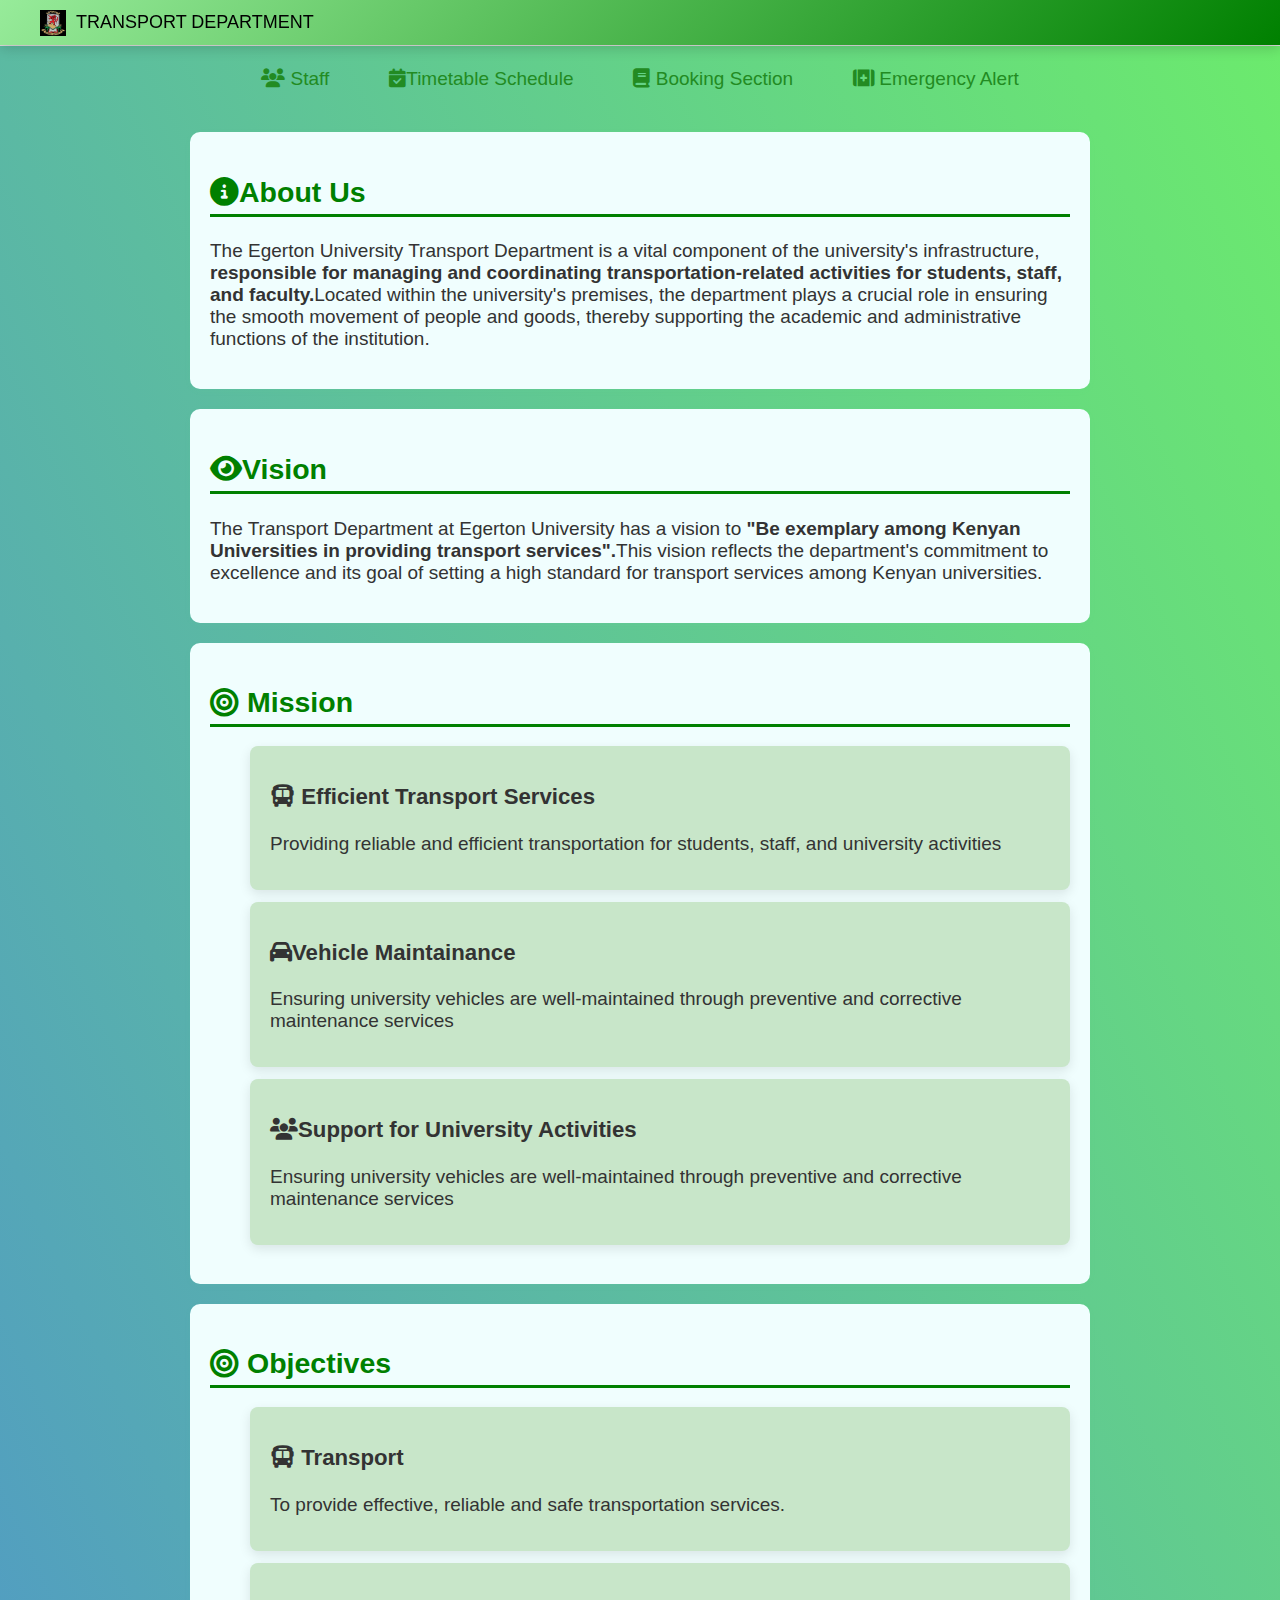
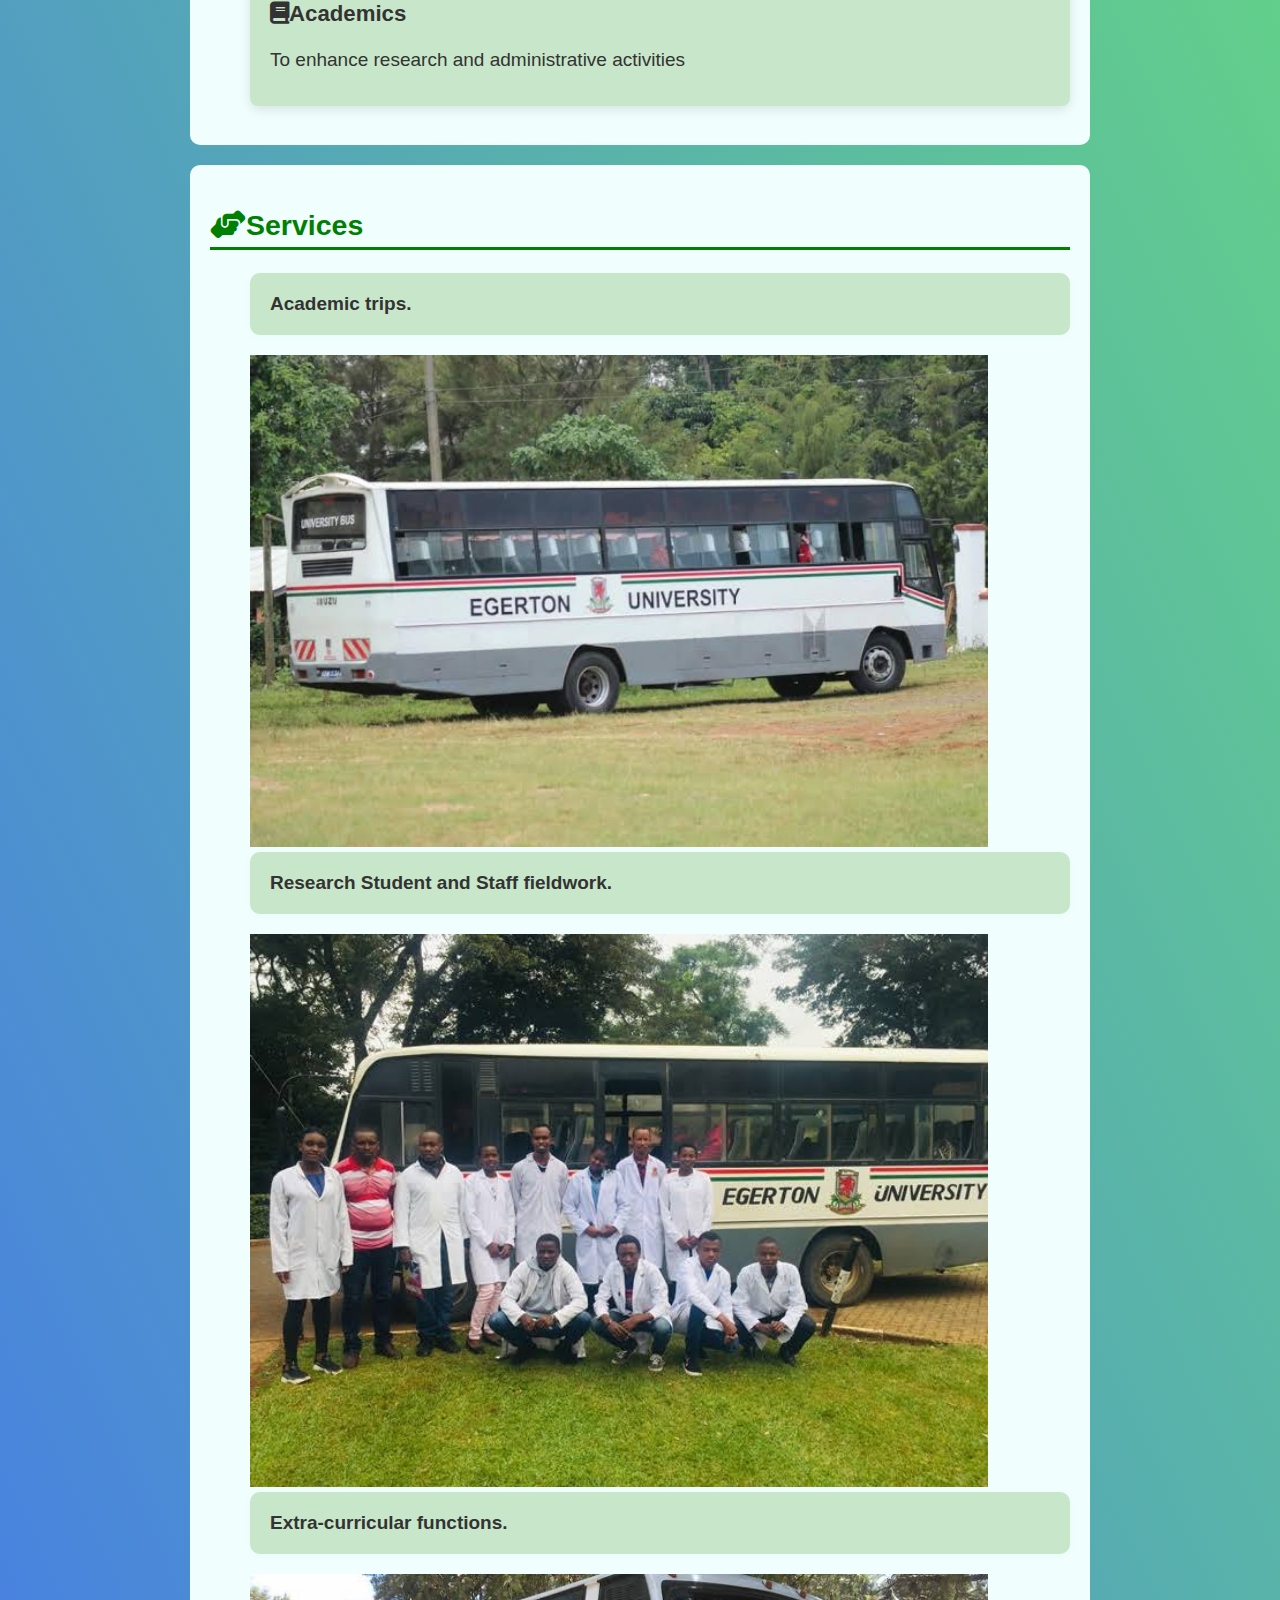
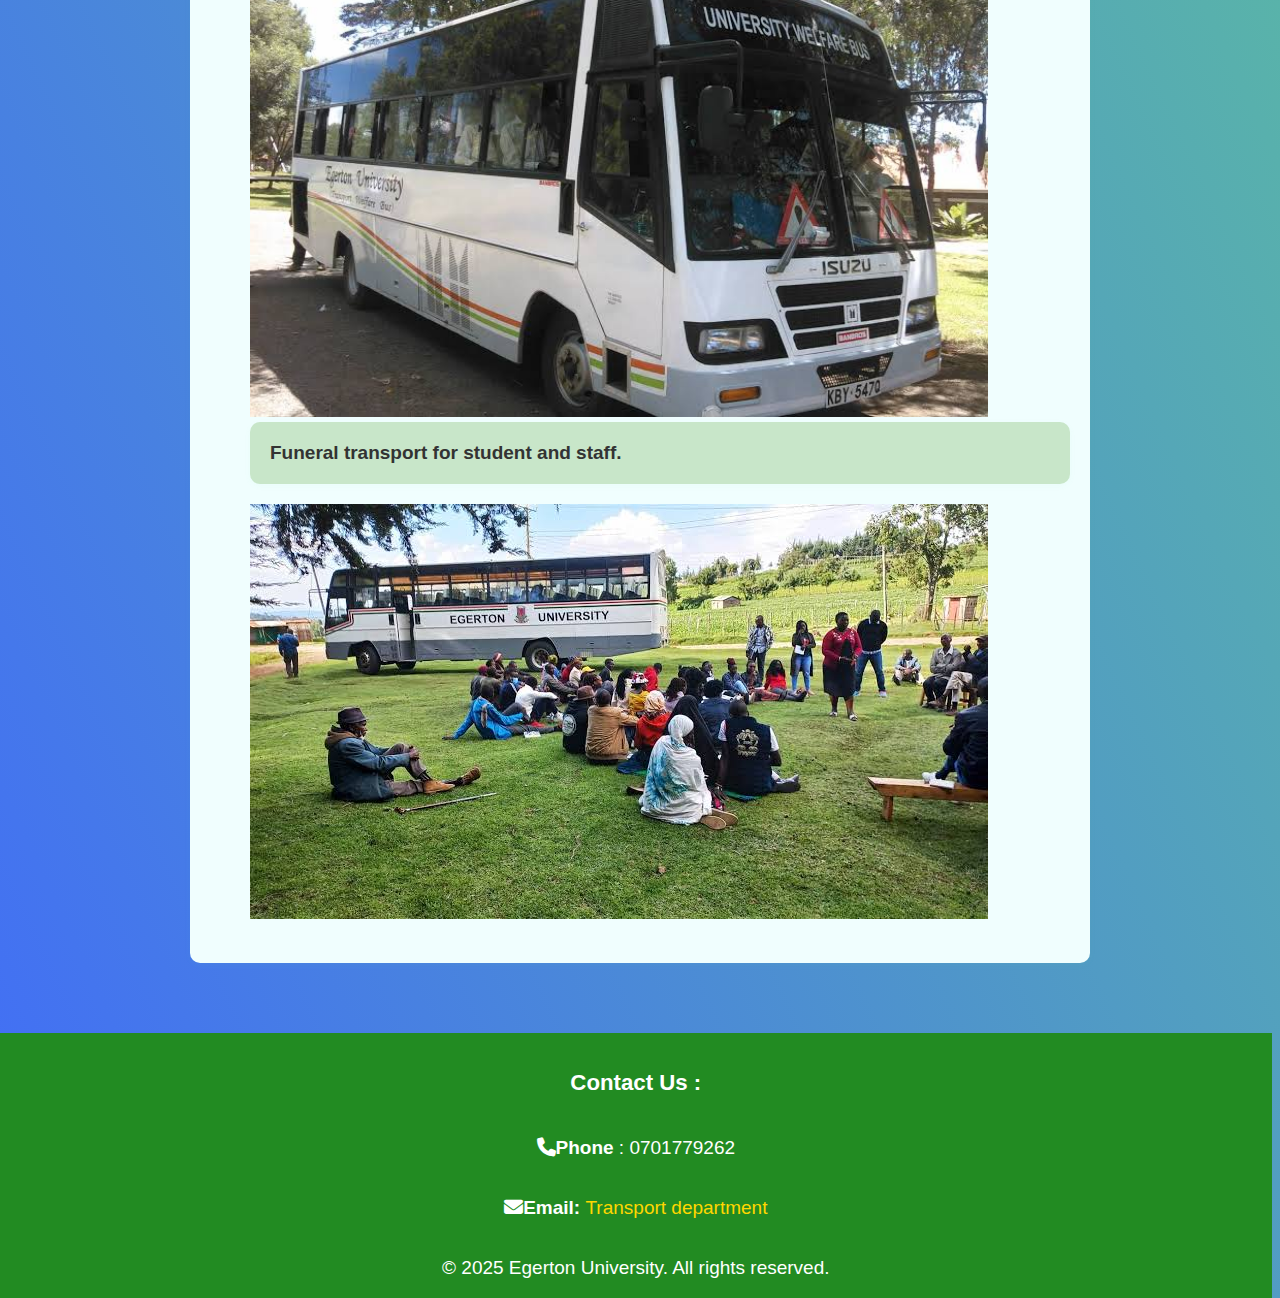
<file: index.html>
<!DOCTYPE html>
<html lang="en">
<head>
  <meta charset="UTF-8">
  <meta name="viewport" content="width=device-width, initial-scale=1.0">
  <title>Egerton University Transport Department</title>
  <link rel="stylesheet" href="styles.css">
   <link rel="stylesheet" href="https://cdnjs.cloudflare.com/ajax/libs/font-awesome/6.4.0/css/all.min.css">
  <link rel="icon" href="images/logo.jpeg">

</head>

<body>
  <header class="main-header">  
     <div class="logo">      
      <figure>              
       <img src="images/logo.jpeg">
       <div class="center">
          <figcaption>TRANSPORT DEPARTMENT</figcaption>
        </div>
      </figure>
     </div>
  <div class="menu-icon" id="menu-icon">
    <span></span>  
    <span></span>
    <span></span>
  </div>
  </header>
  
  <nav class="nav-menu" id="nav-menu">
    <ul>
      <li class="menu-list"><a href="staff.html"><i class="fas fa-users"></i> Staff</a></li>            
      <li class="menu-list"><a href="timetable.html"><i class="fas fa-calendar-check"></i>Timetable Schedule</a></li>                       
      <li class="menu-list"><a href="booking.html"><i class="fas fa-book"></i> Booking Section</a></li>                        
      <li class="menu-list"><a href="emergency.html"><i class="fas fa-first-aid"></i> Emergency Alert</a></li>    
    </ul>
  </nav>
  <main>
    
    <section class="main">
      <h2><i class="fas fa-info-circle"></i>About Us</h2>
      <p>The Egerton University Transport Department is a vital component of the university's infrastructure, <b>responsible for managing and coordinating transportation-related activities for students, staff, and faculty.</b>Located within the university's premises, the department plays a crucial role in ensuring the smooth movement of people and goods, thereby supporting the academic and administrative functions of the institution.</p>
    </section>      
                   
    <section class="main">
        <h2><i class="fas fa-eye"></i>Vision</h2>
        <p>The Transport Department at Egerton University has a vision to <b>"Be exemplary among Kenyan Universities in providing transport services".</b>This vision reflects the department's commitment to excellence and its goal of setting a high standard for transport services among Kenyan universities.</p>   
      </section> 
            
            <section class="main" id="body">
            <h2 class="section-title"><i class="fas fa-bullseye"></i>Mission</h2>
            <ul class="services-list">
                <li>
                    <h3><i class="fas fa-bus"></i> Efficient Transport Services</h3>
                    <p>Providing reliable and efficient transportation for students, staff, and university activities</p>
                </li>
                <li>
                    <h3><i class="fas fa-car"></i>Vehicle Maintainance</h3>
                    <p>Ensuring university vehicles are well-maintained through preventive and corrective maintenance services</p>
                </li>
                <li>
                    <h3><i class="fas fa-users"></i>Support for University Activities</h3>
                    <p>Ensuring university vehicles are well-maintained through preventive and corrective maintenance services</p>
                </li>                                        
            </ul>
        </section>
   
             <section class="main" id="body">
            <h2 class="section-title"><i class="fas fa-bullseye"></i>Objectives</h2>
            <ul class="services-list">
                <li>
                    <h3><i class="fas fa-bus"></i> Transport</h3>
                    <p>To provide effective, reliable and safe transportation services.</p>
                </li>
                <li>
                    <h3><i class="fas fa-book"></i>Academics</h3>
                    <p>To enhance research and administrative activities</p>
                </li>                                                                                    
            </ul>
        </section>

    <section class="main">
      <h2><i class="fas fa-hands-helping"></i>Services</h2>
      <ul>
        <section class="view"><li><b>Academic trips.</b></li></section>
        <img src="images/images (4).jpeg "></img>
        <section class="view"><li><b>Research Student and Staff fieldwork.</b></li></section>
        <img src="images/images (1).jpeg "></img>
        <section class="view"><li><b>Extra-curricular functions.</b></li></section>
      <img src="images/images (3).jpeg"></img>
        <section class="view"><li><b>Funeral transport for student and staff.</b></li></section>
        <img src="images/images (2).jpeg ">
      </ul>
    </section>
    
  </main>
  <footer class="footer">
    <h3>Contact Us :</h3>
    <p><i class="fas fa-phone"></i><b>Phone</b> : 0701779262</p>
    <p><i class="fas fa-envelope"></i><b>Email:</b> <a href="mailto:hillarygreat001@gmail.com">Transport department</a>
    <p>&copy; 2025 Egerton University. All rights reserved.</p>
    </footer>
    
  <script>
    const menuIcon = document.getElementById('menu-icon');
    const navMenu = document.getElementById('nav-menu');
    let isOpen = false;

    menuIcon.addEventListener('click', () => {
      isOpen = !isOpen;
      menuIcon.classList.toggle('active');
      navMenu.style.display = isOpen ? 'block' : 'none';
    });
   
  </script>
</body>

</html>
</file>
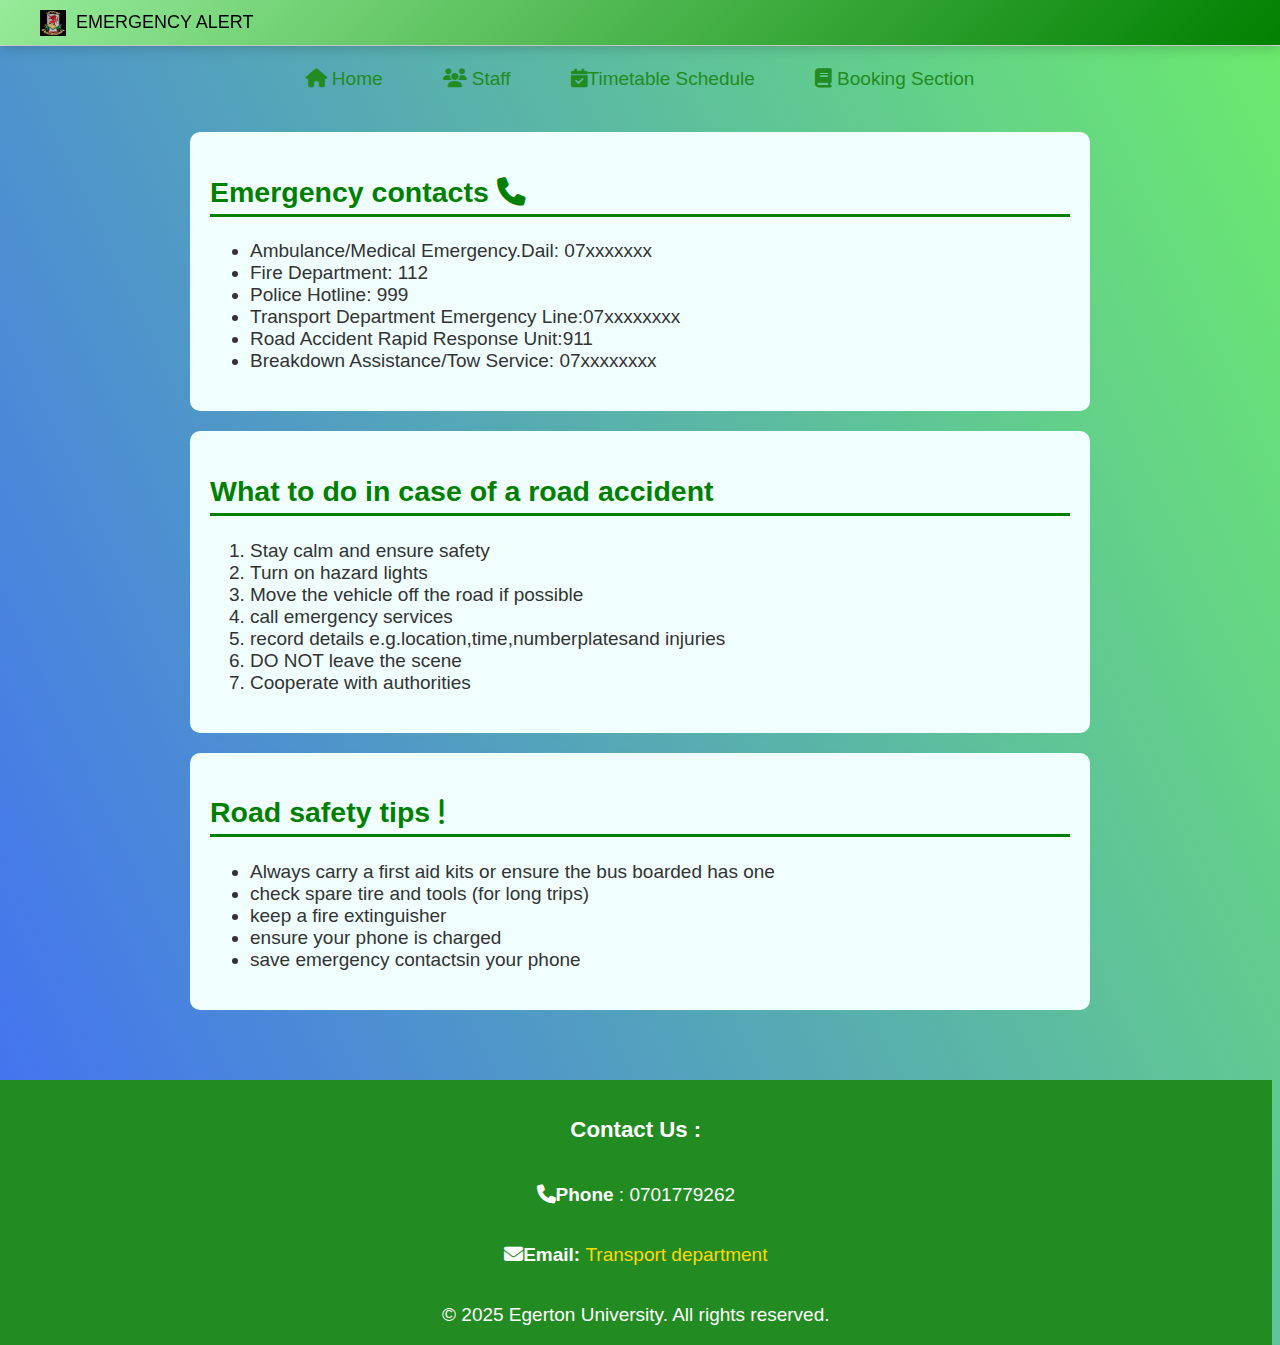
<file: emergency.html>
<!DOCTYPE html>
<html lang="en">
<head>
  <meta charset="UTF-8">
  <meta name="viewport" content="width=device-width, initial-scale=1.0">
  <title>Egerton University Transport Department</title>
  <link rel="stylesheet" href="styles.css">
   <link rel="stylesheet" href="https://cdnjs.cloudflare.com/ajax/libs/font-awesome/6.4.0/css/all.min.css">
   <link rel="icon" href="images/logo.jpeg">
</head>

<body>
  <header class="main-header">  
     <div class="logo">      
      <figure>              
       <img src="images/logo.jpeg">
       <div class="center">
          <figcaption>EMERGENCY ALERT</figcaption>
        </div>
      </figure>
     </div>
  <div class="menu-icon" id="menu-icon">
    <span></span>  
    <span></span>
    <span></span>
  </div>
  </header>
  
  <nav class="nav-menu" id="nav-menu">
    <ul>
      <li class="menu-list"><a href="index.html"><i class="fas fa-house"></i> Home</a></li>
      <li class="menu-list"><a href="staff.html"><i class="fas fa-users"></i> Staff</a></li>            
      <li class="menu-list"><a href="timetable.html"><i class="fas fa-calendar-check"></i>Timetable Schedule</a></li>                       
      <li class="menu-list"><a href="booking.html"><i class="fas fa-book"></i> Booking Section</a></li>                        
         
    </ul>
  </nav>
  <main> 
    <section class="main">
        <h2>Emergency contacts <i class="fa-solid fa-phone"></i></h2>
        <ul>
            <li>Ambulance/Medical Emergency.Dail: 07xxxxxxx</li>
            <li>Fire Department: 112</li>
            <li>Police Hotline: 999</li>
            <li>Transport Department Emergency Line:07xxxxxxxx</li>
            <li>Road Accident Rapid Response Unit:911</li>
            <li>Breakdown Assistance/Tow Service: 07xxxxxxxx</li>
        </ul>
    </section>
    <section class="main">
        <h2>What to do in case of a road accident</h2>
        <ol>
            <li>Stay calm and ensure safety</li>
            <li>Turn on hazard  lights</li>
            <li>Move the vehicle off the road if possible</li>
            <li>call emergency services</li>
            <li>record details e.g.location,time,numberplatesand injuries</li>
            <li>DO NOT leave the scene</li>
            <li>Cooperate with authorities</li>
        </ol>
    </section>
     <section class="main">
        <h2>Road safety tips <i class="fa-solid fa-exclamation"></i></h2>
        <ul>
            <li>Always carry a first aid kits or ensure the bus boarded has one</li>
            <li>check spare tire and tools (for long trips)</li>
            <li>keep a fire extinguisher</li>
            <li>ensure your phone is charged</li>
            <li>save emergency contactsin your phone</li>
        </ul>
     </section>
  </main>
  <footer class="footer">
    <h3>Contact Us :</h3>
    <p><i class="fas fa-phone"></i><b>Phone</b> : 0701779262</p>
    <p><i class="fas fa-envelope"></i><b>Email:</b> <a href="mailto:hillarygreat001@gmail.com">Transport department</a>
    <p>&copy; 2025 Egerton University. All rights reserved.</p>
    </footer>
    
  <script>
    const menuIcon = document.getElementById('menu-icon');
    const navMenu = document.getElementById('nav-menu');
    let isOpen = false;

    menuIcon.addEventListener('click', () => {
      isOpen = !isOpen;
      menuIcon.classList.toggle('active');
      navMenu.style.display = isOpen ? 'block' : 'none';
    });
   
  </script>
  </body>
  </html>
</file>
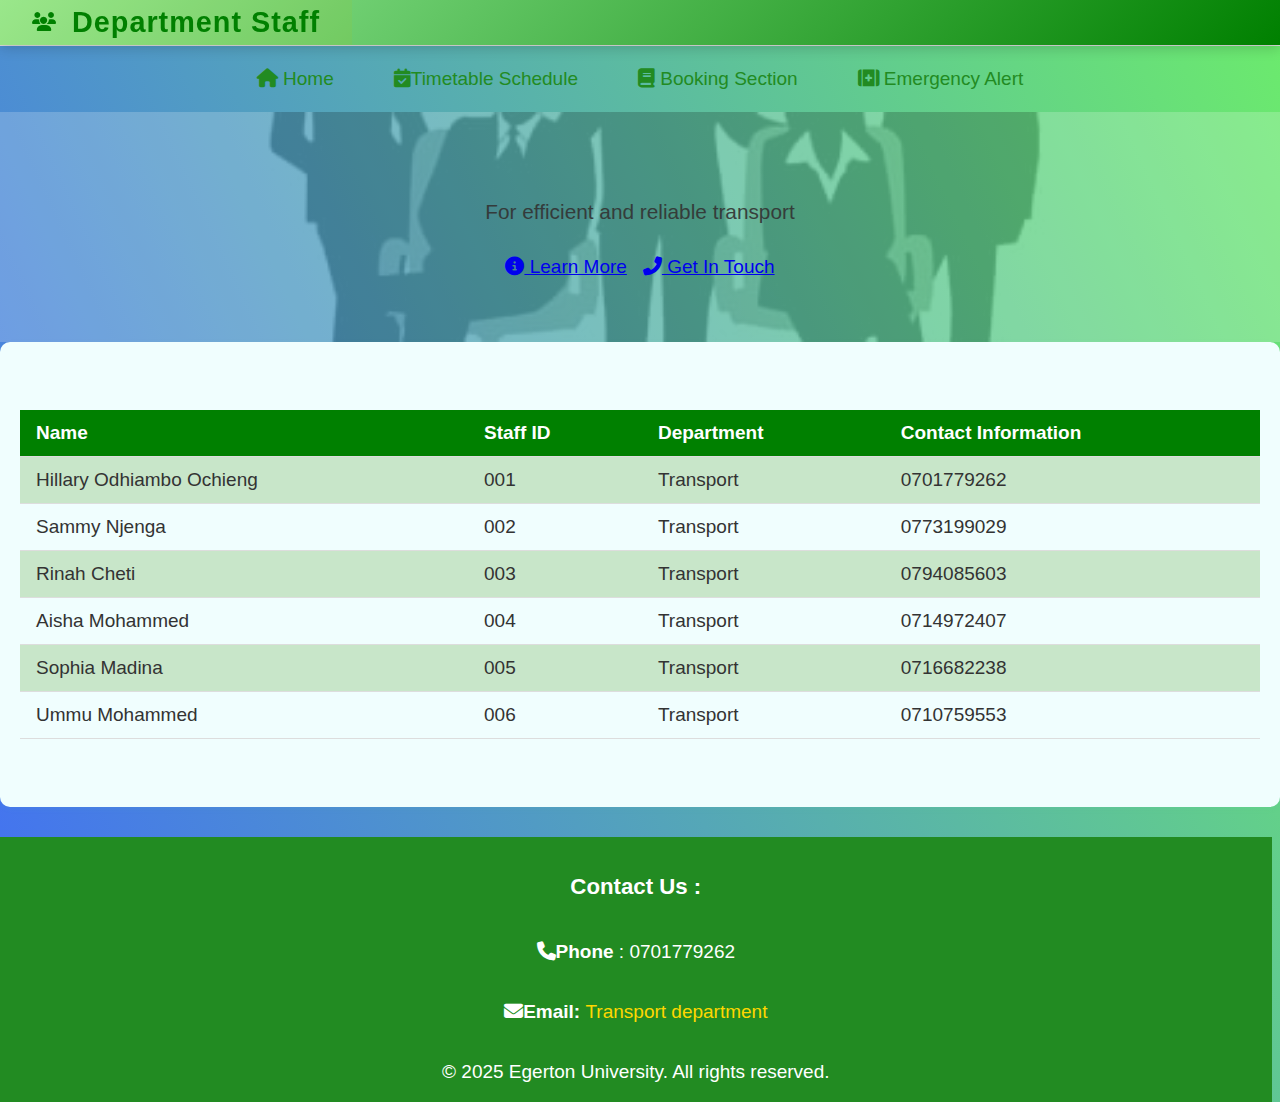
<file: staff.html>
<!DOCTYPE html>

<html>
<head>
    <meta charset="UTF-8">
  <meta name="viewport" content="width=device-width, initial-scale=1.0">
  <meta http-equiv="CONTENT-TYPE" content="text/html; charset=UTF-8">
  
    <link rel="stylesheet" href="styles.css">
     <link rel="stylesheet" href="https://cdnjs.cloudflare.com/ajax/libs/font-awesome/6.4.0/css/all.min.css">
    <link rel="icon" href="images/logo.jpeg">
     <title>staff</title>
 
      
</head> 
<body>
  <header class="main-header">
        <div class="header-top">
            <div class="logo">
                <i class="fas fa-users"></i>
                <div class="logo-text">Department Staff</div>
            </div>
            <div class="menu-icon" id="menu-icon">
    <span></span>  
    <span></span>
    <span></span>
  </div>
        </header>
        <nav class="nav-menu" id="nav-menu">
    <ul>
      <li class="menu-list"><a href="assignment.html"><i class="fas fa-house"></i> Home</a></li>            
      <li class="menu-list"><a href="timetable.html"><i class="fas fa-calendar-check"></i>Timetable Schedule</a></li>                       
      <li class="menu-list"><a href="booking.html"><i class="fas fa-book"></i> Booking Section</a></li>                        
      <li class="menu-list"><a href="emergency.html"><i class="fas fa-first-aid"></i> Emergency Alert</a></li>    
    </ul>
  </nav>

        <div class="hero">
            <div class="hero-content">
                <h1 class="hero-title"></h1>
                <p class="hero-subtitle">For efficient and reliable transport</p>
                <div class="hero-buttons">
                    <a href="#" class="btn btn-primary"><i class="fas fa-info-circle"></i> Learn More</a>
                    <a href="#" class="btn btn-secondary"><i class="fas fa-phone-alt"></i> Get In Touch</a>
                </div>
            </div>
        </div>
    
              <section>
                <div class="table-container"> 
                 <table>
                    <thead>
                        <tr>
                            <th>Name</th>
                            <th>Staff ID</th>
                            <th>Department</th>
                            <th>Contact Information</th>
                        </tr>
                    </thead>
                    <tbody>
                        <tr>
                            <td>Hillary Odhiambo Ochieng</td>
                            <td>001</td>
                            <td>Transport</td>
                            <td>0701779262</td>
                        </tr>
                        <tr>
                            <td>Sammy Njenga</td>
                            <td>002</td>
                            <td>Transport</td>
                            <td>0773199029</td>
                        </tr>
                        <tr>
                            <td>Rinah Cheti</td>
                            <td>003</td>
                            <td>Transport</td>
                            <td>0794085603</td>
                        </tr>  
                        <tr>
                            <td>Aisha Mohammed</td>
                            <td>004</td>
                            <td>Transport</td>
                            <td>0714972407</td>
                        </tr>
                      <tr>
                            <td>Sophia Madina</td>
                            <td>005</td>
                            <td>Transport</td>
                            <td>0716682238</td>
                      </tr>
                      <tr>
                           <td>Ummu Mohammed</td>
                           <td>006</td>
                           <td>Transport</td>
                           <td>0710759553</td>
                      </tr>
                    </tbody>
                </table>
              </section>
            </div>
        </section>
    <footer>
    <h3>Contact Us :</h3>
    <p><i class="fas fa-phone"></i><b>Phone</b> : 0701779262</p>
    <p><i class="fas fa-envelope"></i><b>Email:</b> <a href="mailto:hillarygreat001@gmail.com">Transport department</a>
    <p>&copy; 2025 Egerton University. All rights reserved.</p>
    </footer>
    <script>
    const menuIcon = document.getElementById('menu-icon');
    const navMenu = document.getElementById('nav-menu');
    let isOpen = false;

    menuIcon.addEventListener('click', () => {
      isOpen = !isOpen;
      menuIcon.classList.toggle('active');
      navMenu.style.display = isOpen ? 'block' : 'none';
    });
   
  </script>   
</body>
</html>
</file>
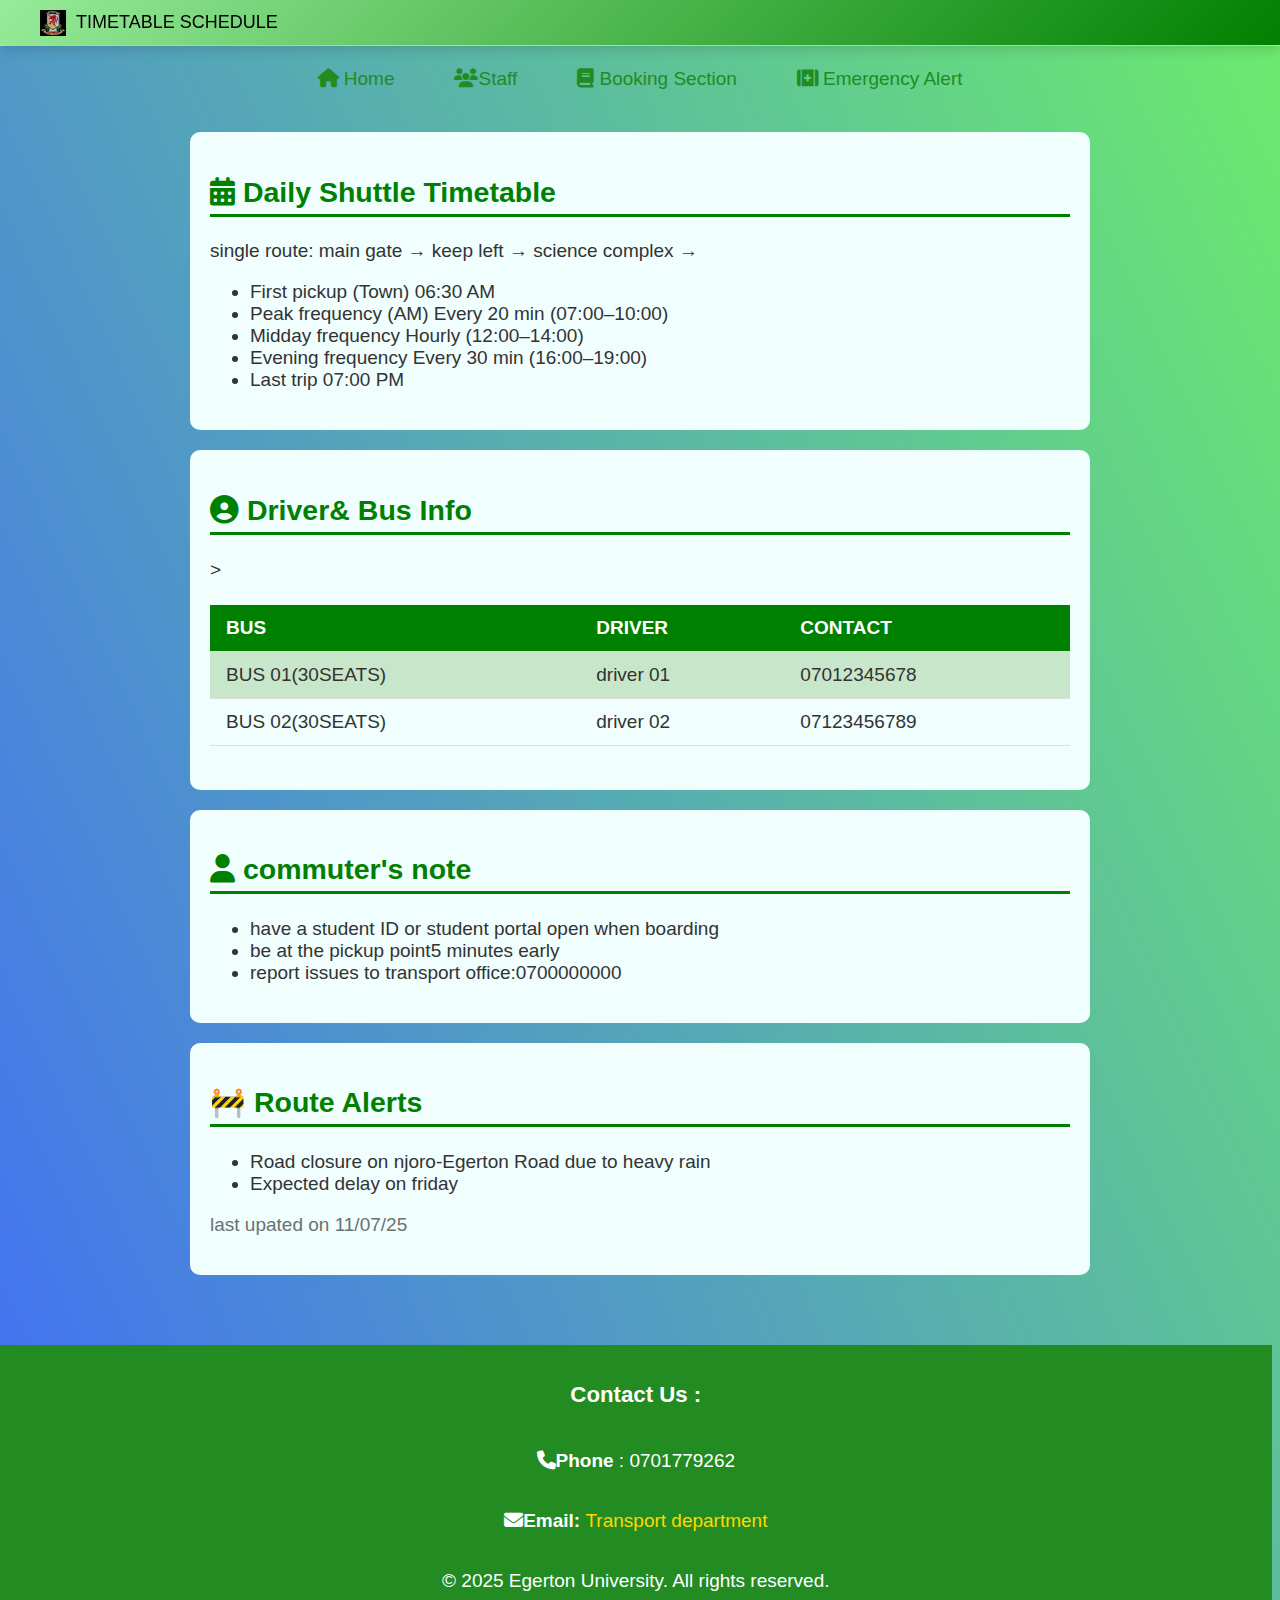
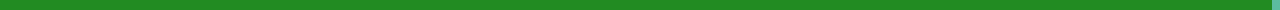
<file: timetable.html>
<!DOCTYPE html>
<html>
    <head>
   <meta charset="UTF-8">
  <meta name="viewport" content="width=device-width, initial-scale=1.0">
  
  <title>EGERTON UNIVERSITY TRANSPORT DEPARTMENT</title>
  <link rel="stylesheet" href="styles.css">
  <link rel="stylesheet" href="https://cdnjs.cloudflare.com/ajax/libs/font-awesome/6.4.0/css/all.min.css">
   <link rel="icon" href="images/logo.jpeg"> 
</head>
    <body>
        <header class="main-header">
            <div class="logo">
                <figure>
                <img src="images/logo.jpeg">
                <figcaption>TIMETABLE SCHEDULE</figcaption>
            </figure>
            </div>
            <div class="menu-icon" id="menu-icon">
    <span></span>  
    <span></span>
    <span></span>
  </div>
        </header>
        <nav class="nav-menu" id="nav-menu">
    <ul >
      <li class="menu-list"><a href="assignment.html"><i class="fas fa-house"></i> Home</a></li>            
      <li class="menu-list"><a href="staff.html"><i class="fas fa-users"></i>Staff</a></li>                       
      <li class="menu-list"><a href="booking.html"><i class="fas fa-book"></i> Booking Section</a></li>                        
      <li class="menu-list"><a href="emergency.html"><i class="fas fa-first-aid"></i> Emergency Alert</a></li>    
    </ul>
  </nav>
    <main>   
<section class="main">
    <h2 class="main"><i class="fa-solid fa-calendar-days"></i> Daily Shuttle Timetable</h2>
    <p>single route: main gate → keep left → science complex →</p>
    <ul>
         <li><span>First pickup (Town)</span><span class="pill"> 06:30 AM</span></li>
          <li><span>Peak frequency (AM)</span><span class="pill"> Every 20 min (07:00–10:00)</span></li>
          <li><span>Midday frequency</span><span class="pill"> Hourly (12:00–14:00)</span></li>
          <li><span>Evening frequency</span><span class="pill"> Every 30 min (16:00–19:00)</span></li>
          <li><span>Last trip</span><span class="pill"> 07:00 PM</span></li>
    </ul>
</section>
<section class="main">
   <h2> <i class="fa-solid fa-circle-user"></i> Driver& Bus Info</h2>
   <table>
    <thead>
    <tr><th>BUS</th><th>DRIVER</th><th>CONTACT</th></tr>
    </thead>
    <tbody>
        <tr><td>BUS 01(30SEATS)</td><td>driver 01</td><td>07012345678</td></tr>
        <tr>><td>BUS 02(30SEATS)</td><td>driver 02</td><td>07123456789</td></tr>
    </tbody>
   </table>
</section>
  <section class="main">
   <h2><i class="fa-solid fa-user"></i> commuter's note</h2>
   <ul>
    <li>have a student ID or student portal open when boarding</li>
    <li>be at the pickup point5 minutes early</li>
    <li>report issues to transport office:0700000000</li>
   </ul>
</section>
<section class="main">
  <h2>🚧 Route Alerts</h2>
  <ul>
    <li>Road closure on njoro-Egerton Road due to heavy rain</li>
    <li>Expected delay on friday </li>
  </ul>
  <p class="p">last upated on 11/07/25</p>
</section>
</main> 
<footer class="footer">
    <h3>Contact Us :</h3>
    <p><i class="fas fa-phone"></i><b>Phone</b> : 0701779262</p>
    <p><i class="fas fa-envelope"></i><b>Email:</b> <a href="mailto:hillarygreat001@gmail.com">Transport department</a>
    <p>&copy; 2025 Egerton University. All rights reserved.</p>
    </footer>
    <script>
    const menuIcon = document.getElementById('menu-icon');
    const navMenu = document.getElementById('nav-menu');
    let isOpen = false;

    menuIcon.addEventListener('click', () => {
      isOpen = !isOpen;
      menuIcon.classList.toggle('active');
      navMenu.style.display = isOpen ? 'block' : 'none';
    });
   
  </script>
    </body>
</html>
</file>
<file: styles.css>
:root {
            --primary-color: #002880; 
            --secondary-color: #f4f7f9; 
            --accent-color: #5d7db8; 
            --text-color: #000000;
            --light-text: #fff;
            --shadow: 0 4px 12px rgba(0, 0, 0, 0.1);
            --transition: all 0.3s ease-in-out;
            --border-radius: 8px;
        }

   
    body {
      font-family: "Segoe UI", Arial, sans-serif;
      font-size:19px;
      background-image:linear-gradient( 65deg,rgb(65, 108, 248),rgb(108, 235, 108)) ;
      margin: 0;
      padding: 0;
      color: #333;
    }
  
    header {
      display: flex;
      background: linear-gradient(60deg, #228B32, #66fd66);
      padding: 0px;
      text-align: center;
      color: black;
      height:45px;
      margin:0;
      width:100%;  
      overflow: visible;
      position:sticky;
      top:0;
      z-index:100;
    }
          
   header img{
      height:26px;   
      align-items: left;
      margin: 0;
   }
   
   figure {
      display: flex;
      flex-direction: row;
      align-items: center;
}

   figcaption {
      margin-left: 10px;
      font-size: 18px;
      color: black;
      justify-content:space-between;
     
      
}
      .center{
        text-align:center;
         align-items:center;
      }    

    h1 {
      margin: 0;
      font-size: 1.8rem;
    }
  
    h2 {
      color:green;
      border-bottom:3px solid green;
      padding-bottom:5px;
       display:inline--block;
       cursor:pointer;
    }
    .menu-icon {     
      width: 30px;
      height: 20px;
      margin: 10px, 20px, 10px, 10px;
      position:sticky;
      top:0;
      cursor: pointer;
      transition: transform 0.3s ease;
      z-index:3001;
    }
  
    .menu-icon span {
      display: block;
      width: 100%;
      height: 4px;
      background-color: #fcfefc;;
      margin: 5px 0;
      border-radius: 4px;
      transition: all 0.4s ease;
      align-items: right;   
        
    }
  
    .menu-icon.active span:nth-child(1) {
      transform: rotate(45deg) translate(5px, 5px);  
    }
  
    .menu-icon.active span:nth-child(2) {
      opacity: 0;
    }
  
    .menu-icon.active span:nth-child(3) {
      transform: rotate(-45deg) translate(6px, -6px);
    }
    .menu-list{
        transform:transform 0.4s ease;
        
    }
    .menu-list:hover{
        transform:scale(1.09);
        background-color: transparent;
    }
    nav {
      background-color: #95f3cc;
      border-top: 1px solid #ddd;
      display: none;
      position: sticky;
      top: 45px;
      left: 0;
      width: 100%;
      box-shadow: 0 4px 8px rgba(0,0,0,0.1);
      transition: max-height 0.4s ease;
      overflow: hidden;
      z-index:100;
    }
  
    nav ul {
      list-style: none;
      margin: 0;
      padding: 10px;
    }
  
    nav li {
      padding: 12px 15px;
      border-bottom: 1px solid #eee;
      transition: background 0.3s ease;
    }
  
    nav li:hover {
      background: #f0fff0;
    }
  
    nav a {
      text-decoration: none;
      color: #228B22;
      font-weight: 500;
      display: block;
      transition: color 0.3s ease;
    }
  
    nav a:hover {
      color: #006400;
    }
  
    main {
      padding: 20px;
      max-width: 900px;
      margin: auto;
    }
  
    section {
      background: #f0fefe;
      margin-bottom: 20px;
      padding: 20px;
      border-radius: 10px;
      box-shadow: 0 2px 6px rgba(110, 239, 155, 0.05);
      transition: transform 0.5s ease, box-shadow 0.3s ease;
      
    }
    section:hover{
        transform:scale(1.03);
    }
   .section-title {
       color: green;
       margin-bottom: 1rem;                                   
       display: flex;
       align-items: center;
       gap: 0.5rem;
   }

    section img{
       width:90%;
       height:70%; 
}
  
    section main {
          font-size:100%;
          gap:2 rem;
    }
          
   .view {
          background-color: #c8e6c9;
          list-style-type:none;
     }    
          
    .services-list {
          list-style-type: none;
        }

    .services-list li {
            background-color:#c8e6c9;
            padding: 1rem;
            margin-bottom: 0.75rem;
            border-radius: var(--border-radius);
            box-shadow: var(--shadow);
            transition: var(--transition);
            border-left: 4px solid transparent;
        }

    .services-list li:hover {
            transform: translateX(10px);
            border-left-color:green;
        }
              
    .grid {
            display: grid;
            grid-template-columns: repeat(auto-fit, minmax(250px, 1fr));         
        }
  
   
    footer {
      background: #228B22;
      color: white;
      text-align: center;
      padding:15px;
      height:160px;
      width:90%,90%,;       
      margin-top: 30px;
    }
  
    footer a {
      color: #FFD700;
      text-decoration: none;
      font-weight: 500;
      transition: color 0.3s ease;
    }
  
    footer a:hover {
      color: #fffacd;
    }
  
    footer ul {
      list-style: none;
      padding: 0;
      margin: 10px 0;
    }
  
    footer li {
      margin: 5px 0;
    }
  
    @media(min-width: 760px) {
      nav {
        display: block !important;
        position: static;
        box-shadow: none;
        background: none;
        max-height: none !important;
        
      }
      
      nav ul {
        display: flex;
        justify-content: center;
      }
      
      nav li {
        border: none;
        margin: 0 15px;
      }
      
      .menu-icon {
        display: none;z-index:1000;
      }
    }
  /*page2 staff */
    .main-header {
            background: linear-gradient(135deg, #97eb9a,green);
            color: green;
            padding: 0;
            box-shadow: 0 4px 12px rgba(0, 0, 0, 0.15);
            position:sticky;
            top:0;
            z-index:100;
            overflow: visible;
            justify-content:space-between;      
           
      
        }

        .header-top {
            display: flex;
            justify-content: space-between;
            align-items: center;
            padding: 1rem 2rem;
            background-color: rgba(186, 199, 9, 0.1);
        }

        .logo {
            display: flex;
            align-items: center;
            gap: 1rem;
        }

        .logo-icon {
            font-size: 2.5rem;
            color: var(--light-text);
        }

        .logo-text {
            font-size: 1.8rem;
            font-weight: 700;
            letter-spacing: 1px;
        }

  
          .hero {
            padding: 4rem 2rem;
            text-align: center;
            position: relative;
        }

        .hero::before {
            content: '';
            background-color:#c8e6c9;
            position: absolute;
            top: 0;
            left: 0;
            right: 0;
            bottom: 0;
            background: url('images/staff-1.jpeg') center/cover no-repeat;
            opacity: 0.2;
            z-index: 0;
        }

        .hero-content {
            position: relative;
            z-index: 1;
            max-width: 800px;
            margin: 0 auto;
        }

        .hero-title {
            font-size: 3.5rem;
            margin-bottom: 1.5rem;
            text-shadow: 2px 2px 4px rgba(0, 0, 0, 0.3);
        }

        .hero-subtitle {
            font-size: 1.3rem;
            margin-bottom: 2rem;
            opacity: 0.9;
        }

        .hero-buttons {
            display: flex;
            gap: 1rem;
            justify-content: center;
            margin-top: 2rem;
        }

   
          .table-container {
            overflow-x: auto;
            margin: 1.5rem 0;
        }

        table {
            width: 100%;
            border-collapse: collapse;
            margin: 1.5rem 0;
            min-width: 600px;
        }

        th, td {
            padding: 0.75rem 1rem;
            text-align: left;
            border-bottom: 1px solid #ddd;
        }

        th {
            background-color: green;
            color: white;
            font-weight: 600;
        }

        tr:nth-child(odd) {
            background-color:#c8e6c9;
        }
        .p{
            opacity:70%;
        }
      footer {
      background: #228B22;
      color: white;
      text-align: center;
      padding-bottom:90px;
      height:160px;
      width:97% ;       
      margin-top: 30px;
      display: flex;
      flex-direction:column;
      align-items:center;
    }
  
    footer a {
      color: #FFD700;
      text-decoration: none;
      font-weight: 500;
      transition: color 0.3s ease;
    }
  
    footer a:hover {
      color: #fffacd;
    }
  
    footer ul {
      list-style: none;
      padding: 0;
      margin: 10px 0;
    }
  
    footer li {
      margin: 5px 0;
    }
</file>
